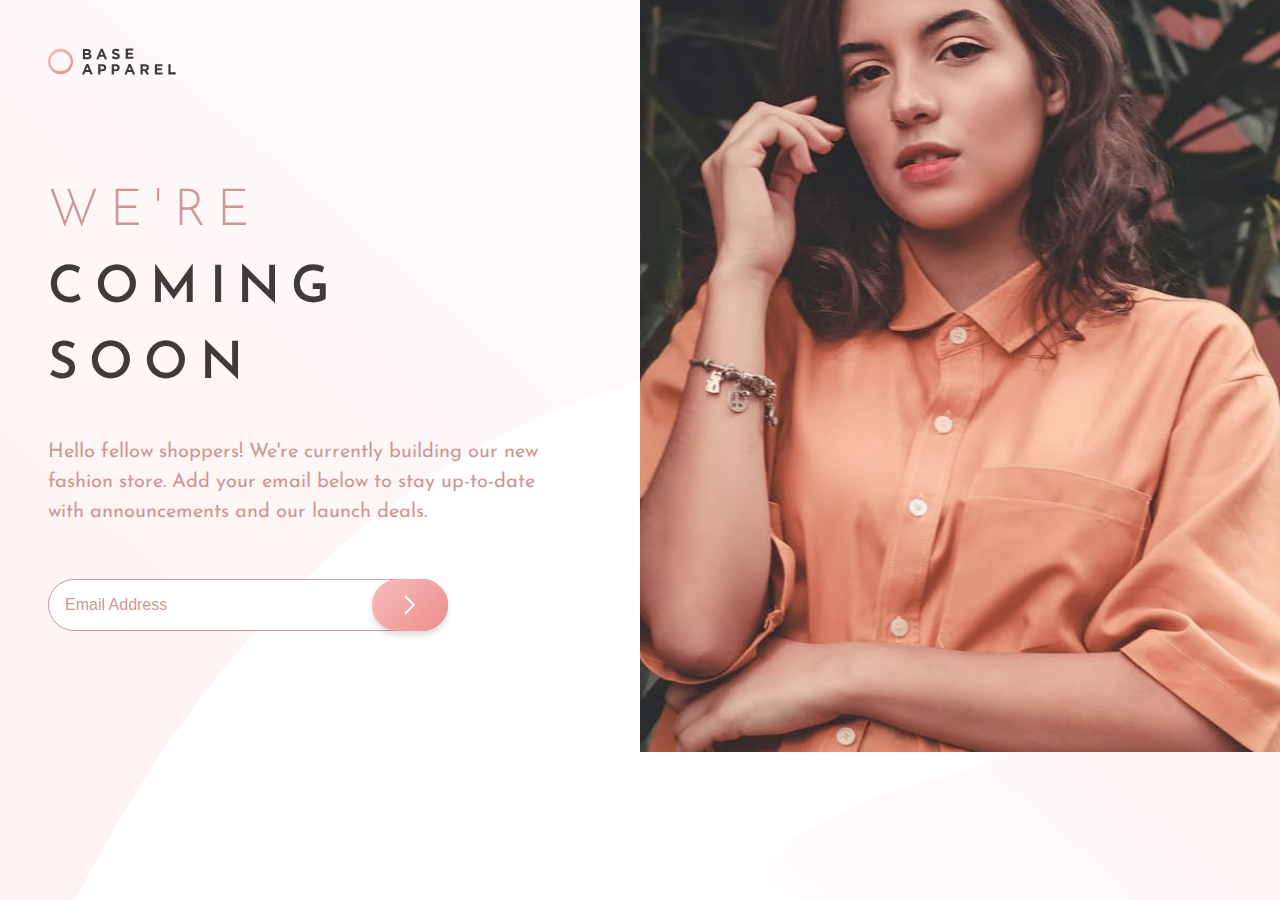
<file: base-apparel-coming-soon-page/index.html>
<!DOCTYPE html>
<html lang="en">

<head>
  <meta charset="UTF-8">
  <meta name="viewport" content="width=device-width, initial-scale=1.0">
  <!-- 
  <link href="https://fonts.googleapis.com/css2?family=Josefin+Sans:wght@300;400;600&display=swap" rel="stylesheet"> -->

  <title>Frontend Mentor | Base Apparel coming soon page</title>
  <meta name="description" content="Solution to Base apparel coming soon page challenge on Frontend Mentor.">
  <link rel="icon" type="image/png" sizes="32x32" href="./assets/images/favicon-32x32.png">

  <link rel="stylesheet" href="./css/fonts.css">
  <link rel="stylesheet" href="./css/style.css">
  <link rel="stylesheet" href="./css/layout.css">
  <link rel="stylesheet" href="./css/form.css">
  <script src="./main.js" defer></script>
</head>

<body>
  <div class="page-container">
    <header>
      <div class="container">
        <img class="logo" src="./assets/images/logo.svg" alt="Base Apparel logo">
      </div>
    </header>
    <main>

      <section>
        <div class="container-hero">
          <div class="container-img">
            <picture>
              <source media="(min-width: 768px)" srcset="./assets/images/hero-desktop.jpg">
              <img class="hero-img" src="./assets/images/hero-mobile.jpg"
                alt="Fashion model representing Base Apparel's brand style">
            </picture>
          </div>

          <div class="container">
            <div class="col">
              <h1 class="title"><span class="title-light">We're</span> coming soon</h1>
              <p class="description">
                Hello fellow shoppers! We're currently building our new fashion store.
                Add your email below to stay up-to-date with announcements and our launch deals.
              </p>

              <form class="form" id="email-form" novalidate>
                <div class="form-group">
                  <div class="input-group">
                    <label class="sr-only" for="email-input">
                      Email address
                    </label>

                    <input class="input" type="email" name="email" id="email-input" placeholder="Email Address">

                    <div class="icons-wrapper">
                      <img class="error-icon" id="errorIcon" src="./assets/images/icon-error.svg" alt="Error icon"
                        aria-hidden="true">
                      <button class="btn-submit" type="submit" aria-label="Submit">
                        <img class="btn-icon" src="./assets/images/icon-arrow.svg" alt="Icon submit button"
                          aria-hidden="true">
                      </button>
                    </div><!-- end of icons-wrapper -->
                  </div> <!-- end of input-group -->
                  <p class="error-message">
                    Please provide a valid email
                  </p>
                </div> <!-- end of form-group -->
              </form>

            </div><!-- end of col -->
          </div> <!-- enf of container -->
        </div> <!-- end of container-hero -->
      </section>

    </main>
  </div> <!-- end of page-container -->
</body>

</html>
</file>
<file: base-apparel-coming-soon-page/css/fonts.css>
@font-face {
  font-family: "Josefin Sans";
  src: url("../assets/fonts/JosefinSans-Light.ttf") format(trueType);
  font-weight: 300;
  font-display: swap;
}
@font-face {
  font-family: "Josefin Sans";
  src: url("../assets/fonts/JosefinSans-Regular.ttf") format(trueType);
  font-weight: 400;
  font-display: swap;
}

@font-face {
  font-family: "Josefin Sans";
  src: url("../assets/fonts/JosefinSans-SemiBold.ttf") format(trueType);
  font-weight: 600;
  font-display: swap;
}
</file>
<file: base-apparel-coming-soon-page/css/style.css>
*,
*::before,
*::after {
  margin: 0;
  padding: 0;
  box-sizing: border-box;
}
:root {
  /* Colors */
  --pink-400: hsl(0, 36%, 70%);
  --red-500: hsl(0, 93%, 68%);
  --gray-900: hsl(0, 6%, 24%);

  /* Gradients */

  --body-gradient-header: linear-gradient(
    25deg,
    hsl(0, 83%, 99%) 25%,
    hsl(0, 80%, 100%) 35%,
    hsl(0, 0%, 98%) 100%
  );

  --btn-submit-gradient: linear-gradient(
    135deg,
    hsl(0, 80%, 86%),
    hsl(0, 74%, 74%)
  );
  --hover-btn-submit-gradient: linear-gradient(
    130deg,
    hsl(0, 80%, 90%),
    hsl(0, 74%, 85%)
  );

  /* Fonts */
  --ff-body: "Josefin Sans", sans-serif;

  --fs-sm: clamp(0.875rem, 0.825rem + 0.25vw, 1rem);
  --fs-md: clamp(1rem, 0.9rem + 0.5vw, 1.25rem);
  --fs-lg: clamp(1.5rem, 1.3rem + 1vw, 2.25rem);
  --fs-xl: clamp(2rem, 1.6rem + 2vw, 3.5rem);
  --fs-2xl: clamp(2.5rem, 1.8rem + 3.5vw, 5rem);

  --fw-light: 300;
  --fw-regular: 400;
  --fw-semibold: 600;

  --line-height: 1.5;
  --max-inline-size-title: 10ch;
  --max-inline-size-text: 43ch;

  /* Spacings */
  --spacing-sm: clamp(0.5rem, 1vw, 0.75rem);
  --spacing-md: clamp(1rem, 4vw, 2rem);
  --spacing-xl: clamp(2rem, 4vw, 3rem);

  /* Border radius */
  --border-radius-lg: 50px;

  /* Box shadow */
  --shadow-subtle: 0px 4px 6px 0px rgba(0, 0, 0, 0.15);
}
/* Utilities */
.sr-only {
  /* Visually hides element but keeps it accesible for screen readers */
  position: absolute;
  width: 1px;
  height: 1px;
  padding: 0;
  margin: -1px;
  overflow: hidden;
  clip: rect(0, 0, 0, 0);
  white-space: nowrap;
  border-width: 0;
}
body {
  font-family: var(--ff-body);
  background-image: var(--body-gradient);
}

/* Typography */
.title {
  font-size: var(--fs-xl);
  font-weight: var(--fw-semibold);
  text-transform: uppercase;
  letter-spacing: 0.7rem;
  line-height: var(--line-height);
  color: var(--gray-900);
  max-inline-size: var(--max-inline-size-title);
}
.title-light {
  font-weight: var(--fw-light);
  color: var(--pink-400);
}
.description {
  font-size: var(--fs-md);
  line-height: var(--line-height);
  color: var(--pink-400);
  max-inline-size: var(--max-inline-size-text);
}

/* Images */
.logo {
  inline-size: clamp(7rem, 10vw, 12.5rem);
}
.hero-img {
  inline-size: 100%;
  block-size: 100%;
  object-fit: cover;
}
</file>
<file: base-apparel-coming-soon-page/css/layout.css>
.page-container {
  max-inline-size: 1440px;
  margin-inline: auto;
}
.container {
  padding: var(--spacing-md);
}

.col {
  display: flex;
  flex-direction: column;
  align-items: center;
  gap: var(--spacing-md);

  text-align: center;
}

.container-img {
  inline-size: 100%;
}

@media (min-width: 64rem) {
  body {
    background-image: url(../assets/images/bg-pattern-desktop.svg);
    background-repeat: no-repeat;
    background-size: cover;
    background-position: left center;
    min-height: 100vh;
  }
  .container-hero {
    position: relative; /* for container-img */
  }
  .container-img {
    inline-size: 50%;

    position: absolute;
    inset-block-start: -35%; /* to compensate container padding top  */
    inset-inline-end: 0;
    transform: translateY(0%);
    z-index: 10;
  }
  .container {
    inline-size: 50%;
    padding: var(--spacing-xl);
  }
  .col {
    align-items: flex-start;
    text-align: left;
  }
}
</file>
<file: base-apparel-coming-soon-page/css/form.css>
.form {
  inline-size: 100%;
  max-inline-size: 400px;
  padding: 20px 0;
}
.form-group {
  inline-size: 100%;
  margin-block-end: 16px;
}
.input-group {
  position: relative; /* for btn-submit */

  inline-size: 100%;
  max-inline-size: 400px;
}
.input {
  inline-size: 100%;
  min-inline-size: 0;

  padding: 1rem;
  font-size: 1rem;
  border: 1px solid var(--pink-400);
  outline: none;
  border-radius: var(--border-radius-lg);
}
.input::placeholder {
  color: var(--pink-400);
}
/* for icon-error and btn-submit */
.icons-wrapper {
  position: absolute;
  inset-inline-end: 0;
  inset-block-start: 50%;
  transform: translateY(-50%);
  display: flex;
  align-items: center;
  gap: 8px;
  pointer-events: none;
}
.error-icon {
  opacity: 0;
  pointer-events: none;
}
.btn-submit {
  /* alignment for icon btn */
  display: flex;
  align-items: center;
  justify-content: center;

  padding: 1rem var(--spacing-md);

  border: none;
  border-radius: var(--border-radius-lg);
  background-image: var(--btn-submit-gradient);
  box-shadow: var(--shadow-subtle);
  cursor: pointer;
  pointer-events: all;
  transition: 0.2s ease;
}
.btn-submit:hover {
  transform: scale(1.1);
  background-image: var(--hover-btn-submit-gradient);
}
.error-message {
  opacity: 0;
  padding: 0 12px;

  margin-top: 8px;
  inline-size: 100%;
  max-inline-size: 400px;
  text-align: left;
  color: var(--red-500);
}

.form.error-state {
  border-color: var(--red-500);
}
.form.error-state .error-icon {
  opacity: 1;
}
.form.error-state .error-message {
  opacity: 1;
}
</file>
